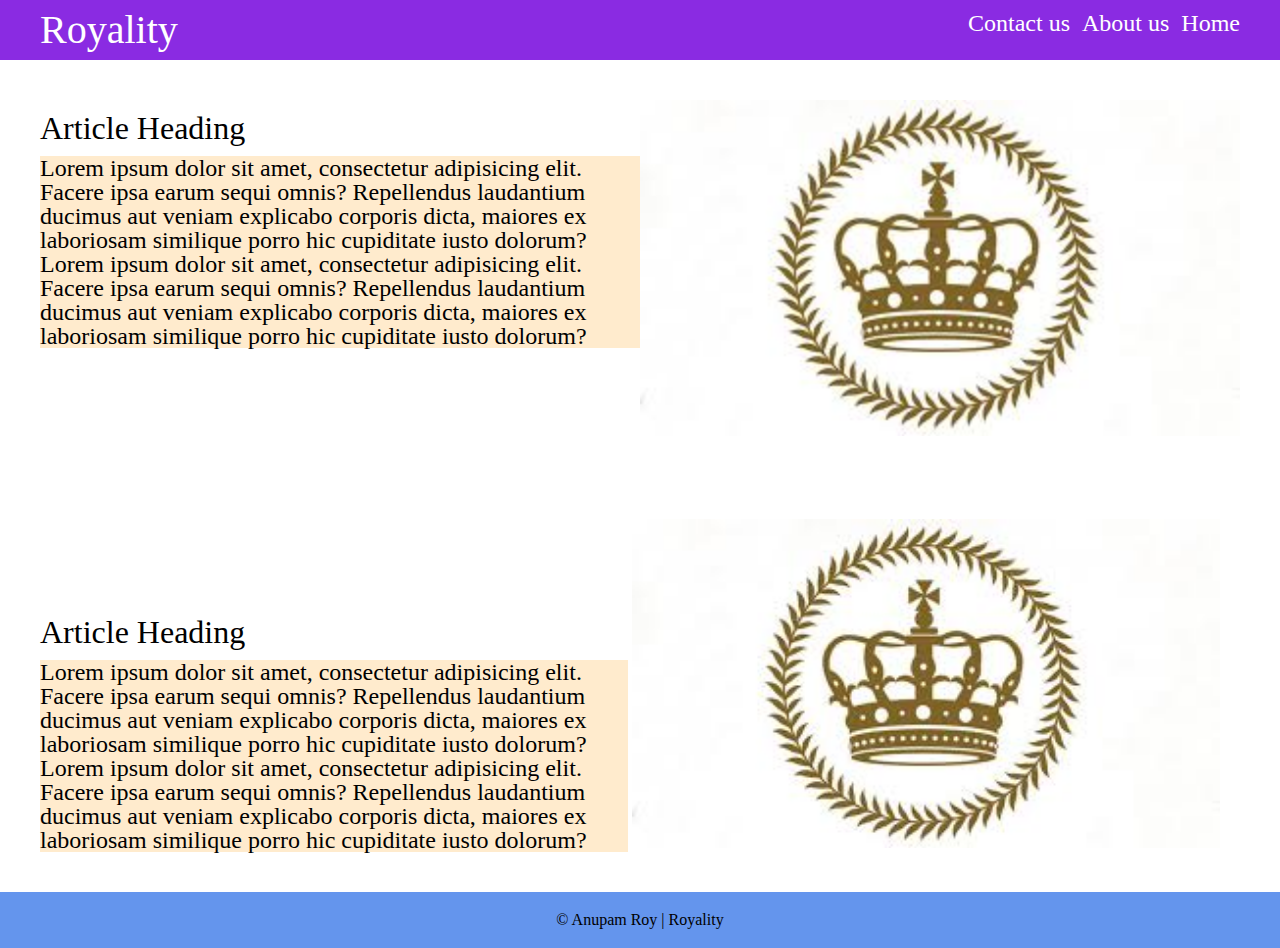
<file: exercise1/index.html>
<!DOCTYPE html>
<html lang="en">
  <head>
    <meta charset="UTF-8">
    <meta name="viewport" content="width=device-width, initial-scale=1.0">
    <meta http-equiv="X-UA-Compatible" content="ie=edge">
    <title>Positioning Content | Exercise1</title>
    <!-- CSS -->
    <link rel="stylesheet" href="assets/stylesheet/style.css" />
  </head>
  <body>
    <header class="header">
      <nav class="container clearfix">
        <a class="logo" href="#">
          <h1>Royality</h1>
        </a>
        <div class="nav-links">
          <a href="#">Home</a>
          <a href="#">About us</a>
          <a href="#">Contact us</a>
        </div>
      </nav>
    </header>
    <main>
        <!-- using float -->
      <section class="padding">
        <article class="container clearfix">
          <div class="col-1-2">
            <h2 class="article-heading">
              Article Heading 
            </h2>
            <p class="article-text">Lorem ipsum dolor sit amet, consectetur adipisicing elit. Facere ipsa earum sequi omnis? Repellendus laudantium ducimus aut veniam explicabo corporis dicta, maiores ex laboriosam similique porro hic cupiditate iusto dolorum?Lorem ipsum dolor sit amet, consectetur adipisicing elit. Facere ipsa earum sequi omnis? Repellendus laudantium ducimus aut veniam explicabo corporis dicta, maiores ex laboriosam similique porro hic cupiditate iusto dolorum?</p>
          </div>
          <div class="col-1-2">
            <img class="img-responsive" src="assets/media/download.jpeg" alt="img">
          </div>
        </article>
      </section>
        <!-- using inlineblock -->
      <section class="padding">
        <article class="container">
          <div class="inline-block">
            <h2 class="article-heading">
              Article Heading 
            </h2>
            <p class="article-text">Lorem ipsum dolor sit amet, consectetur adipisicing elit. Facere ipsa earum sequi omnis? Repellendus laudantium ducimus aut veniam explicabo corporis dicta, maiores ex laboriosam similique porro hic cupiditate iusto dolorum?Lorem ipsum dolor sit amet, consectetur adipisicing elit. Facere ipsa earum sequi omnis? Repellendus laudantium ducimus aut veniam explicabo corporis dicta, maiores ex laboriosam similique porro hic cupiditate iusto dolorum?</p>
          </div>
          <div class="inline-block">
            <img class="img-responsive" src="assets/media/download.jpeg" alt="img">
          </div>
        </article>
      </section>
    </main>
    <footer>
      <div class="footer">
        <small> &copy; Anupam Roy | Royality</small>
      </div>
    </footer>
  </body>
</html>
</file>
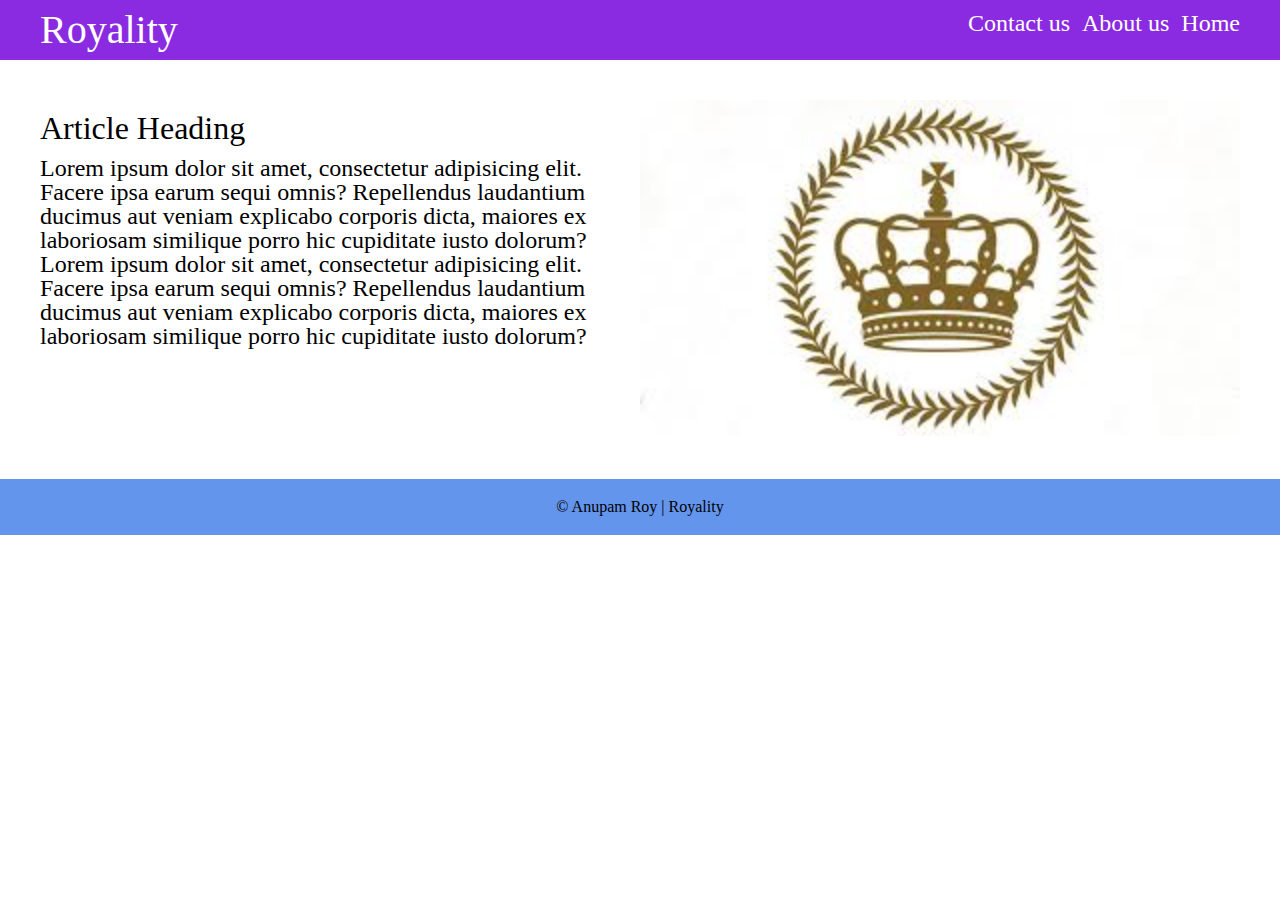
<file: exercise2/index.html>
<!DOCTYPE html>
<html lang="en">
  <head>
    <meta charset="UTF-8">
    <meta name="viewport" content="width=device-width, initial-scale=1.0">
    <meta http-equiv="X-UA-Compatible" content="ie=edge">
    <title>Positioning Content | Exercise2</title>
    <!-- CSS -->
    <link rel="stylesheet" href="assets/stylesheet/style.css" />
  </head>
  <body>
    <header class="header">
      <nav class="container clearfix">
        <a class="logo" href="#">
          <h1>Royality</h1>
        </a>
        <div class="nav-links">
          <a href="#">Home</a>
          <a href="#">About us</a>
          <a href="#">Contact us</a>
        </div>
      </nav>
    </header>
    <main>
      <section class="padding">
        <article class="container clearfix">
          <div class="col-1-2">
            <h2 class="article-heading">
              Article Heading 
            </h2>
            <p class="article-text">Lorem ipsum dolor sit amet, consectetur adipisicing elit. Facere ipsa earum sequi omnis? Repellendus laudantium ducimus aut veniam explicabo corporis dicta, maiores ex laboriosam similique porro hic cupiditate iusto dolorum?Lorem ipsum dolor sit amet, consectetur adipisicing elit. Facere ipsa earum sequi omnis? Repellendus laudantium ducimus aut veniam explicabo corporis dicta, maiores ex laboriosam similique porro hic cupiditate iusto dolorum?</p>
          </div>
          <div class="col-1-2">
            <img class="img-responsive" src="assets/media/download.jpeg" alt="img">
          </div>

        </article>
      </section>
    </main>
    <footer>
      <div class="footer">
        <small> &copy; Anupam Roy | Royality</small>
      </div>
    </footer>
  </body>
</html>
</file>
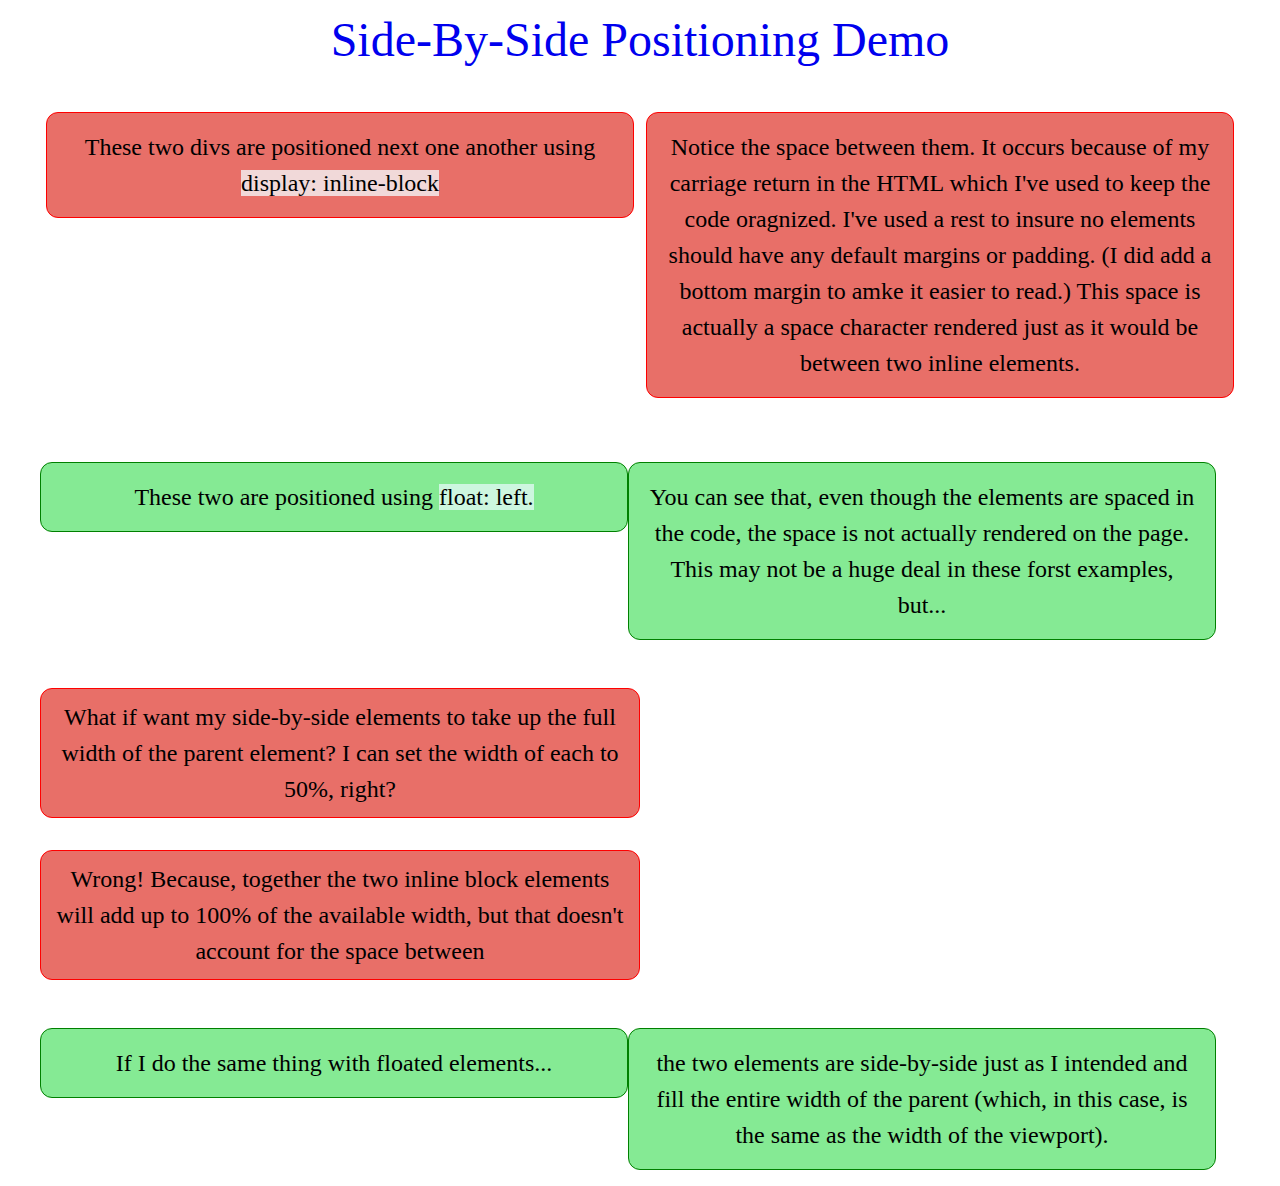
<file: pair-programming/index.html>
<!DOCTYPE html>
<html lang="en">
  <head>
    <meta charset="UTF-8">
    <meta name="viewport" content="width=device-width, initial-scale=1.0">
    <meta http-equiv="X-UA-Compatible" content="ie=edge">
    <title>Positioning Content | Pair Programming</title>
    <!-- CSS -->
    <link rel="stylesheet" href="assets/stylesheet/style.css" />
  </head>
  <body>
    <header>
      <div class="container">
        <a class="logo" href="#"><h1>
          Side-By-Side Positioning Demo
        </h1>
      </div> 
    </header>
    <main>
        <!-- First row -->
      <section class="padding container">
        <div class="redinline box">
          <p>These two divs are positioned next one another using <span class="redwhitebg">display: inline-block</span> </p>
        </div>
        <div class="redinline box">
          <p>Notice the space between them. It occurs because of my carriage return in the HTML which I've used to keep the code oragnized. I've used a rest to insure no elements should have any default margins or padding. (I did add a bottom margin to amke it easier to read.) This space is actually a space character rendered just as it would be between two inline elements.</p>
        </div>
      </section>
        <!-- second row -->
      <section class="padding container clearfix">
        <div class="greenfloat box">
          <p>These two are positioned using <span class="greenwhitebg"> float: left.</span></p>
        </div>
        <div class="greenfloat box">
          <p>You can see that, even though the elements are spaced in the code, the space is not actually rendered on the page. This may not be a huge deal in these forst examples, but...</p>
        </div>
      </section>
        <!-- Third Row -->
      <section class=" padding container">
        <div class="redbox">
          <p> What if want my side-by-side elements to take up the full width of the parent element? I can set the width of each to 50%, right?</p>
        </div>
      </section>
      <section class="padding container">
        <div class="redbox ">
          <p>Wrong! Because, together the two inline block elements will add up to 100% of the available width, but that doesn't account for the space between </p>
        </div>
      </section>

        <!-- Final Row -->
      <section class="padding container">
        <div class="greenfloat box">
            <p>If I do the same thing with floated elements...</p>
          </div>
          <div class="greenfloat box">
            <p>the two elements are side-by-side just as I intended and fill the entire width of the parent (which, in this case, is the same as the width of the viewport).</p>
        </div>
      </section>

    </main>

    </footer>
  </body>
</html>
</file>
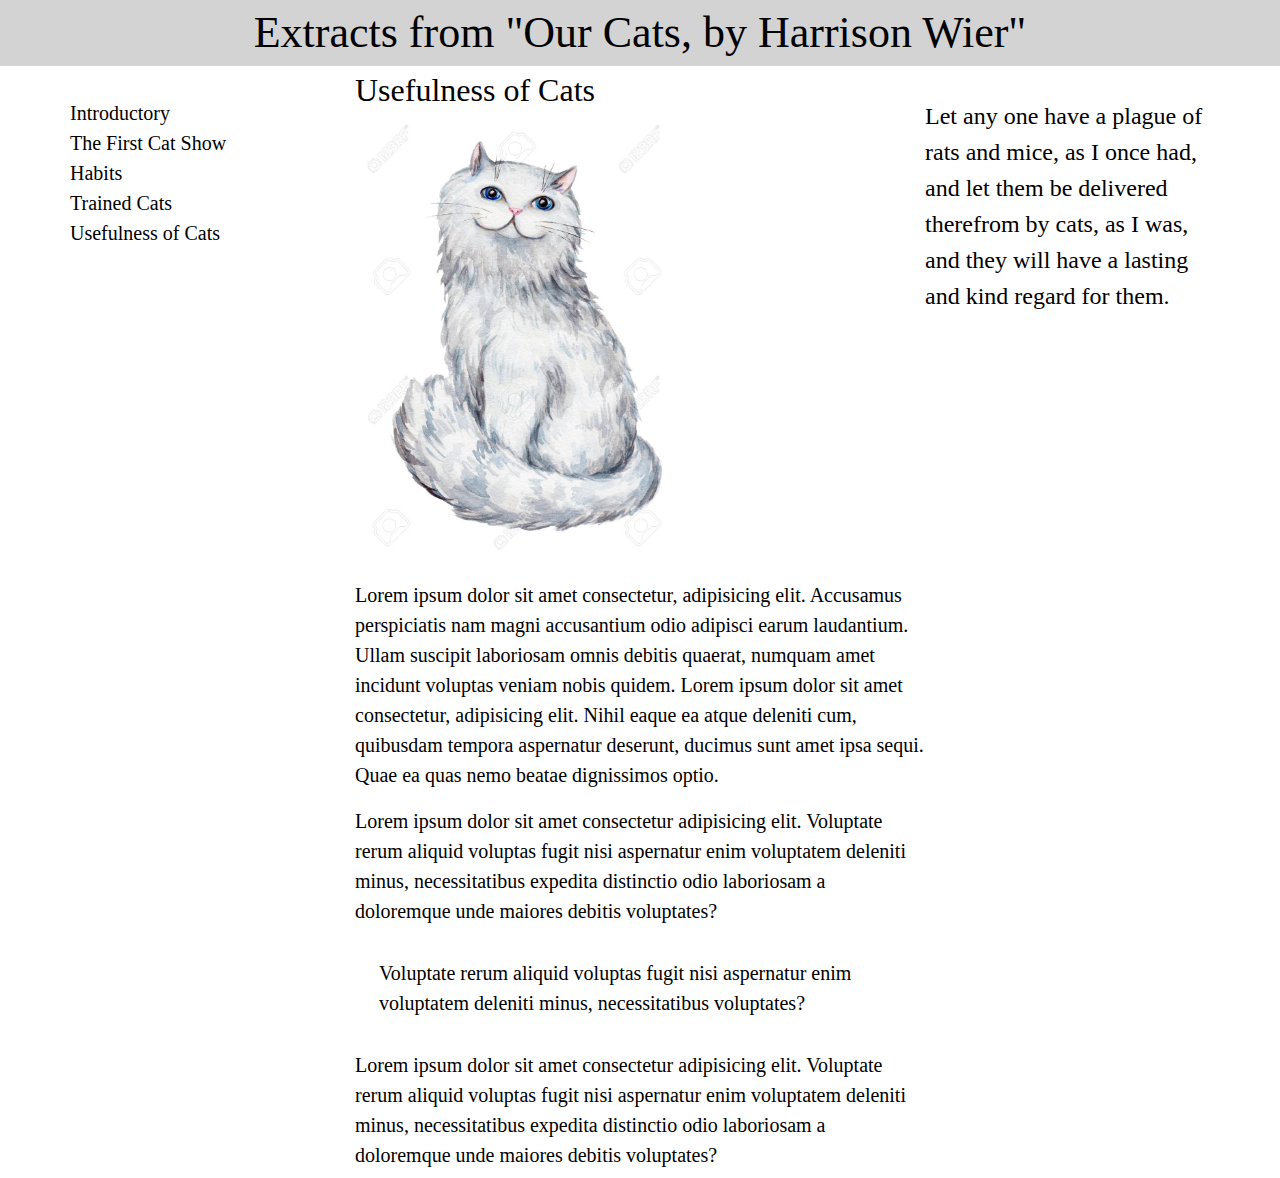
<file: project1/index.html>
<!DOCTYPE html>
<html lang="en">
    <head>
        <meta charset="UTF-8">
        <meta name="viewport" content="width=device-width, initial-scale=1.0">
        <meta http-equiv="X-UA-Compatible" content="ie=edge">
        <title>Positioning content | Project 1</title>
        <link rel="stylesheet" href="assets/stylesheet/style.css">
    </head>
    <body>
        <header class="header">
            <section class="container">
                <h1 class="heading-text">Extracts from "Our Cats, by Harrison Wier"</h1>
            </section>
        </header>
        <main>
            <!-- A side left-->
            <section class="container clearfix">
                <aside class="aside ">
                    <nav class="navbar padding">
                        <a href="#">Introductory</a>
                        <a href="#">The First Cat Show</a>
                        <a href="#">Habits</a>
                        <a href="#">Trained Cats</a>
                        <a href="#">Usefulness of Cats</a>
                    </nav>      
                </aside>
                    <!-- Main article -->
                <article class="article-main">
                    <h1>
                        Usefulness of Cats
                    </h1>
                    <img class="img-resposive" src="assets/media/cat.jpg" alt="cat">
                    <p>
                        Lorem ipsum dolor sit amet consectetur, adipisicing elit. Accusamus perspiciatis nam magni accusantium odio adipisci earum laudantium. Ullam suscipit laboriosam omnis debitis quaerat, numquam amet incidunt voluptas veniam nobis quidem.                   
                        Lorem ipsum dolor sit amet consectetur, adipisicing elit. Nihil eaque ea atque deleniti cum, quibusdam tempora aspernatur deserunt, ducimus sunt amet ipsa sequi. Quae ea quas nemo beatae dignissimos optio.
                    </p>
                    <p>
                        Lorem ipsum dolor sit amet consectetur adipisicing elit. Voluptate rerum aliquid voluptas fugit nisi aspernatur enim voluptatem deleniti minus, necessitatibus expedita distinctio odio laboriosam a doloremque unde maiores debitis voluptates?
                    </p>
                    <p class="para">
                        Voluptate rerum aliquid voluptas fugit nisi aspernatur enim voluptatem deleniti minus, necessitatibus voluptates?

                    </p>
                    <p>
                        Lorem ipsum dolor sit amet consectetur adipisicing elit. Voluptate rerum aliquid voluptas fugit nisi aspernatur enim voluptatem deleniti minus, necessitatibus expedita distinctio odio laboriosam a doloremque unde maiores debitis voluptates?
                    </p>
                </article>
                    <!-- A side Right -->
                <aside class="aside clearfix">
                    <p class="bside padding">
                        Let any one have a plague of rats and mice, as I once had, and let them be delivered therefrom by cats, as I was, and they will have a lasting and kind regard for them.
                    </p>
                </aside>

            </section>

        </main>        
    </body>
</html>
</file>
<file: exercise1/assets/stylesheet/style.css>
/* http://meyerweb.com/eric/tools/css/reset/ 
   v2.0 | 20110126
   License: none (public domain)
*/

html,
body,
div,
span,
applet,
object,
iframe,
h1,
h2,
h3,
h4,
h5,
h6,
p,
blockquote,
pre,
a,
abbr,
acronym,
address,
big,
cite,
code,
del,
dfn,
em,
img,
ins,
kbd,
q,
s,
samp,
small,
strike,
strong,
sub,
sup,
tt,
var,
b,
u,
i,
center,
dl,
dt,
dd,
ol,
ul,
li,
fieldset,
form,
label,
legend,
table,
caption,
tbody,
tfoot,
thead,
tr,
th,
td,
article,
aside,
canvas,
details,
embed,
figure,
figcaption,
footer,
header,
hgroup,
menu,
nav,
output,
ruby,
section,
summary,
time,
mark,
audio,
video {
  margin: 0;
  padding: 0;
  border: 0;
  font-size: 100%;
  font: inherit;
  vertical-align: baseline;
}
/* HTML5 display-role reset for older browsers */
article,
aside,
details,
figcaption,
figure,
footer,
header,
hgroup,
menu,
nav,
section {
  display: block;
}
body {
  line-height: 1;
}
ol,
ul {
  list-style: none;
}
blockquote,
q {
  quotes: none;
}
blockquote:before,
blockquote:after,
q:before,
q:after {
  content: "";
  content: none;
}
table {
  border-collapse: collapse;
  border-spacing: 0;
}

*   {
  box-sizing: border-box;
}

/****** Styling *****/

.clearfix:before, .clearfix:after {
  content: "";
  display: table;
}
.clearfix:after {
  clear: both;
}
/* container */
.container {
  max-width: 1200px;
  margin: 0 auto;
}
.padding {
  padding: 40px 0;
}
/*  */
.header {
  background-color: blueviolet;
  line-height: 1.5;
  
}
.logo {
  font-size: 40px;
  text-decoration: none;
  float: left;
  color: #ffffff;
}
.nav-links a {
  font-size: 24px;
  text-decoration: none;
  float: right;
  margin-left: 12px;
  padding: 5px 0;
  color: #ffffff;
}

.col-1-2 {
  width: 50%;
  float: left;
  padding-left: 0 16px;
}

.article-heading {
  font-size: 32px;
  padding: 12px 0;
}
.article-text {
  font-size: 24px;
  background-color: blanchedalmond;
}
.img-responsive {
  width: 100%;
}

.footer {
  background-color: cornflowerblue;
  text-align: center;
  padding: 20px 0;
}

.inline-block {
  width: 49%;
  display: inline-block;
  padding-left: 0 16px;
}
</file>
<file: exercise2/assets/stylesheet/style.css>
/* http://meyerweb.com/eric/tools/css/reset/ 
   v2.0 | 20110126
   License: none (public domain)
*/

html,
body,
div,
span,
applet,
object,
iframe,
h1,
h2,
h3,
h4,
h5,
h6,
p,
blockquote,
pre,
a,
abbr,
acronym,
address,
big,
cite,
code,
del,
dfn,
em,
img,
ins,
kbd,
q,
s,
samp,
small,
strike,
strong,
sub,
sup,
tt,
var,
b,
u,
i,
center,
dl,
dt,
dd,
ol,
ul,
li,
fieldset,
form,
label,
legend,
table,
caption,
tbody,
tfoot,
thead,
tr,
th,
td,
article,
aside,
canvas,
details,
embed,
figure,
figcaption,
footer,
header,
hgroup,
menu,
nav,
output,
ruby,
section,
summary,
time,
mark,
audio,
video {
  margin: 0;
  padding: 0;
  border: 0;
  font-size: 100%;
  font: inherit;
  vertical-align: baseline;
}
/* HTML5 display-role reset for older browsers */
article,
aside,
details,
figcaption,
figure,
footer,
header,
hgroup,
menu,
nav,
section {
  display: block;
}
body {
  line-height: 1;
}
ol,
ul {
  list-style: none;
}
blockquote,
q {
  quotes: none;
}
blockquote:before,
blockquote:after,
q:before,
q:after {
  content: "";
  content: none;
}
table {
  border-collapse: collapse;
  border-spacing: 0;
}

*   {
  box-sizing: border-box;
}

/****** Styling *****/

.clearfix:before, .clearfix:after {
  content: "";
  display: table;
}
.clearfix:after {
  clear: both;
}
/* container */
.container {
  max-width: 1200px;
  margin: 0 auto;
}
.padding {
  padding: 40px 0;
}
/*  */
.header {
  background-color: blueviolet;
  line-height: 1.5;
  
}
.logo {
  font-size: 40px;
  text-decoration: none;
  float: left;
  color: #ffffff;
}
.nav-links a {
  font-size: 24px;
  text-decoration: none;
  float: right;
  margin-left: 12px;
  padding: 5px 0;
  color: #ffffff;
}

.col-1-2 {
  width: 50%;
  float: left;
  padding-left: 0 16px;
}

.article-heading {
  font-size: 32px;
  padding: 12px 0;
}
.article-text {
  font-size: 24px;
}
.img-responsive {
  width: 100%;
}

.footer {
  background-color: cornflowerblue;
  text-align: center;
  padding: 20px 0;
}
</file>
<file: pair-programming/assets/stylesheet/style.css>
/* http://meyerweb.com/eric/tools/css/reset/ 
   v2.0 | 20110126
   License: none (public domain)
*/

html,
body,
div,
span,
applet,
object,
iframe,
h1,
h2,
h3,
h4,
h5,
h6,
p,
blockquote,
pre,
a,
abbr,
acronym,
address,
big,
cite,
code,
del,
dfn,
em,
img,
ins,
kbd,
q,
s,
samp,
small,
strike,
strong,
sub,
sup,
tt,
var,
b,
u,
i,
center,
dl,
dt,
dd,
ol,
ul,
li,
fieldset,
form,
label,
legend,
table,
caption,
tbody,
tfoot,
thead,
tr,
th,
td,
article,
aside,
canvas,
details,
embed,
figure,
figcaption,
footer,
header,
hgroup,
menu,
nav,
output,
ruby,
section,
summary,
time,
mark,
audio,
video {
  margin: 0;
  padding: 0;
  border: 0;
  font-size: 100%;
  font: inherit;
  vertical-align: baseline;
}
/* HTML5 display-role reset for older browsers */
article,
aside,
details,
figcaption,
figure,
footer,
header,
hgroup,
menu,
nav,
section {
  display: block;
}
body {
  line-height: 1;
}
ol,
ul {
  list-style: none;
}
blockquote,
q {
  quotes: none;
}
blockquote:before,
blockquote:after,
q:before,
q:after {
  content: "";
  content: none;
}
table {
  border-collapse: collapse;
  border-spacing: 0;
}

*   {
  box-sizing: border-box;
}

/****** Styling *****/

.clearfix:before, .clearfix:after {
  content: "";
  display: table;
}
.clearfix:after {
  clear: both;
}
/* container */
.container {
  max-width: 1200px;
  margin: 0 auto;
  color: #000000;
}
.logo {
  font-size: 48px;
  text-decoration: none;
  text-align: center;
 }
.logo h1 {
  margin: 16px 0;
}
.padding {
  padding: 16px 0;
  }

.box {
  border-radius: 12px;
  width: 49%;
  font-size: 24px;
  padding: 16px;
  line-height: 1.5;
  vertical-align: top;
  margin: 16px 0;
}

.redinline {
  background-color: rgb(232,111,104);
  display: inline-block;
  border: 1px solid red;
}

.redwhitebg {
  background-color: rgb(241, 217, 217);
}

.greenfloat {
  background-color: rgb(133,234,148);
  float: left;
  border: 1px solid green;
}

.greenwhitebg {
  background-color: rgb(205,246,223);
}

.redbox {
  border-radius: 12px;
  width: 50%;
  font-size: 24px;
  padding: 10px;
  line-height: 1.5;
  vertical-align: top;
  background-color: rgb(232,111,104);
  border: 1px solid red;
}
</file>
<file: project1/assets/stylesheet/style.css>
/* http://meyerweb.com/eric/tools/css/reset/ 
   v2.0 | 20110126
   License: none (public domain)
*/

html,
body,
div,
span,
applet,
object,
iframe,
h1,
h2,
h3,
h4,
h5,
h6,
p,
blockquote,
pre,
a,
abbr,
acronym,
address,
big,
cite,
code,
del,
dfn,
em,
samp,
small,
strike,
strong,
sub,
sup,
tt,
var,
b,
u,
i,
center,
dl,
dt,
dd,
ol,
ul,
li,
fieldset,
form,
label,
legend,
table,
caption,
tbody,
tfoot,
thead,
tr,
th,
td,
article,
aside,
canvas,
details,
embed,
figure,
figcaption,
footer,
header,
hgroup,
menu,
nav,
output,
ruby,
section,
summary,
time,
mark,
audio,
video {
  margin: 0;
  padding: 0;
  border: 0;
  font-size: 100%;
  font: inherit;
  vertical-align: baseline;
}
/* HTML5 display-role reset for older browsers */
article,
aside,
details,
figcaption,
figure,
footer,
header,
hgroup,
menu,
nav,
section {
  display: block;
}
body {
  line-height: 1;
}
ol,
ul {
  list-style: none;
}
blockquote,
q {
  quotes: none;
}
blockquote:before,
blockquote:after,
q:before,
q:after {
  content: "";
  content: none;
}
table {
  border-collapse: collapse;
  border-spacing: 0;
}
body {
  line-height: 1.5;
}
.padding {
  padding: 60px 0;
}
*,
*::before,
*::after {
  box-sizing: border-box;
}
/* Clearfix */
.clearfix::before,
.clearfix::after {
  content: "";
  display: table;
}
.clearfix::after {
  clear: both;
}

/* Container */
.container {
  max-width: 1140px;
  margin: 0 auto;
}
.heading-text {
    font-size: 44px;
    text-align: center;
}
.header {
    background-color: lightgray;
}
.navbar a {
    display: block;
    text-decoration: none;
    color: #000000;
    font-size: 20px;
}
.aside {
    width: 25%;
    float: left;
}
.padding {
    padding-top: 32px;
}

.article-main {
    font-size: 32px;
    display: block;
    width: 50%;
    float: left;
}
.article-main h1 {
    text-align: left;
}
.article-main p {
    font-size: 20px;
    padding: 8px 0;
}
.article-main .para{
    padding: 24px;
}
.img-resposive {
    width: 60%;   
}

.bside{
    display: block;
    text-decoration: none;
    color: #000000;
    font-size: 24px;
}
</file>
